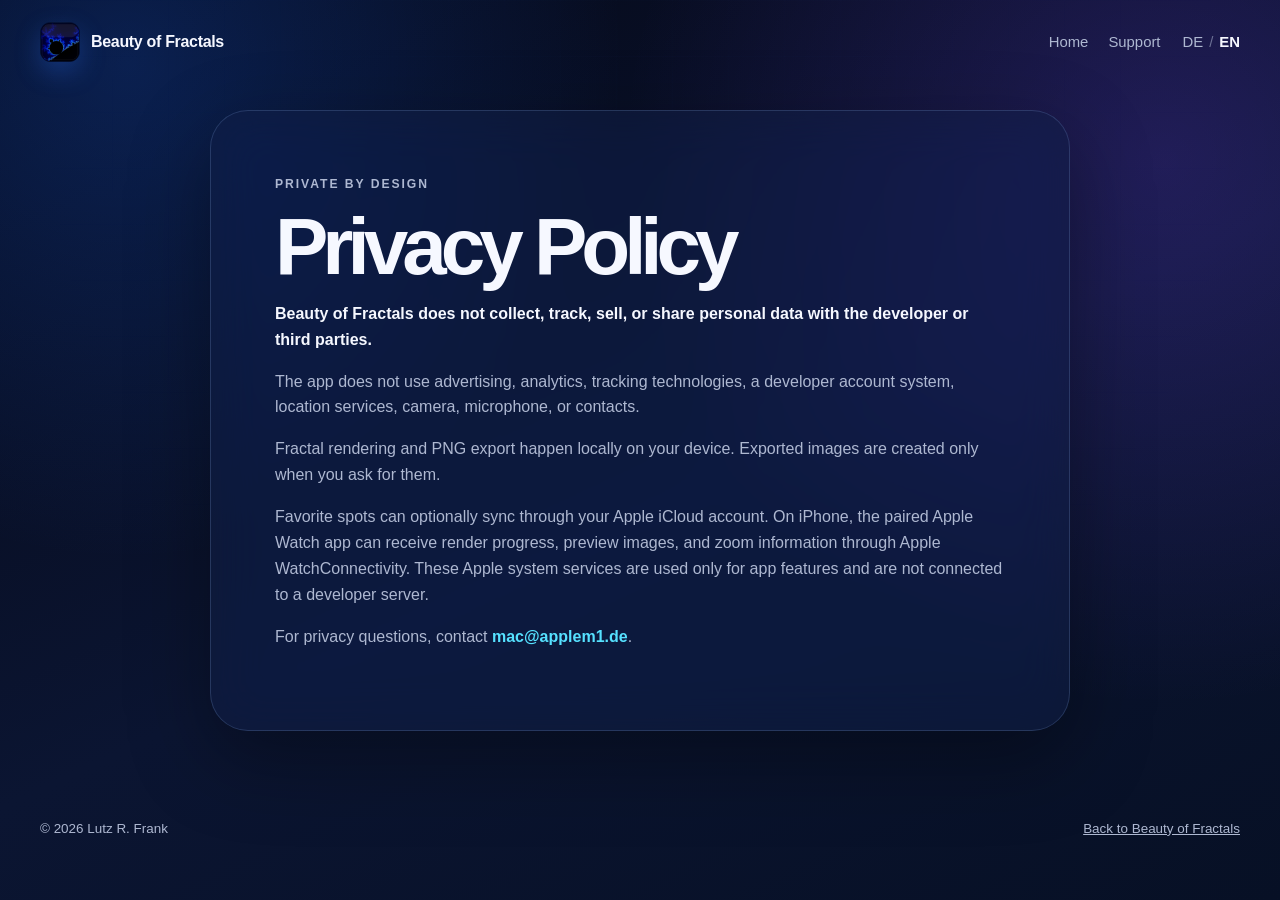
<file: docs/privacy-en.html>
<!doctype html>
<html lang="en">
<head>
  <meta charset="utf-8">
  <meta name="viewport" content="width=device-width, initial-scale=1">
  <meta name="description" content="Privacy policy for Beauty of Fractals.">
  <meta name="theme-color" content="#071128">
  <title>Privacy — Beauty of Fractals</title>
  <link rel="canonical" href="https://lutzrfrank.github.io/BeautyOfFractals/privacy-en.html">
  <link rel="alternate" hreflang="de" href="https://lutzrfrank.github.io/BeautyOfFractals/privacy.html">
  <link rel="alternate" hreflang="en" href="https://lutzrfrank.github.io/BeautyOfFractals/privacy-en.html">
  <link rel="icon" href="assets/icon.png">
  <link rel="stylesheet" href="styles.css">
  <script src="script.js" defer></script>
</head>
<body>
  <div class="shell">
    <nav aria-label="Main navigation">
      <a class="brand" href="index-en.html"><img src="assets/icon.png" alt=""><span>Beauty of Fractals</span></a>
      <div class="nav-links">
        <a href="index-en.html">Home</a><a href="support-en.html">Support</a>
        <span class="language-switch" aria-label="Choose language"><a href="privacy.html" lang="de" hreflang="de">DE</a><span aria-hidden="true">/</span><strong aria-current="page">EN</strong></span>
      </div>
    </nav>
    <main class="document glass">
      <p class="eyebrow">Private by design</p>
      <h1>Privacy Policy</h1>
      <p><strong>Beauty of Fractals does not collect, track, sell, or share personal data with the developer or third parties.</strong></p>
      <p>The app does not use advertising, analytics, tracking technologies, a developer account system, location services, camera, microphone, or contacts.</p>
      <p>Fractal rendering and PNG export happen locally on your device. Exported images are created only when you ask for them.</p>
      <p>Favorite spots can optionally sync through your Apple iCloud account. On iPhone, the paired Apple Watch app can receive render progress, preview images, and zoom information through Apple WatchConnectivity. These Apple system services are used only for app features and are not connected to a developer server.</p>
      <p>For privacy questions, contact <a href="mailto:mac@applem1.de">mac@applem1.de</a>.</p>
    </main>
    <footer><span>© 2026 Lutz R. Frank</span><span><a href="index-en.html">Back to Beauty of Fractals</a></span></footer>
  </div>
</body>
</html>
</file>
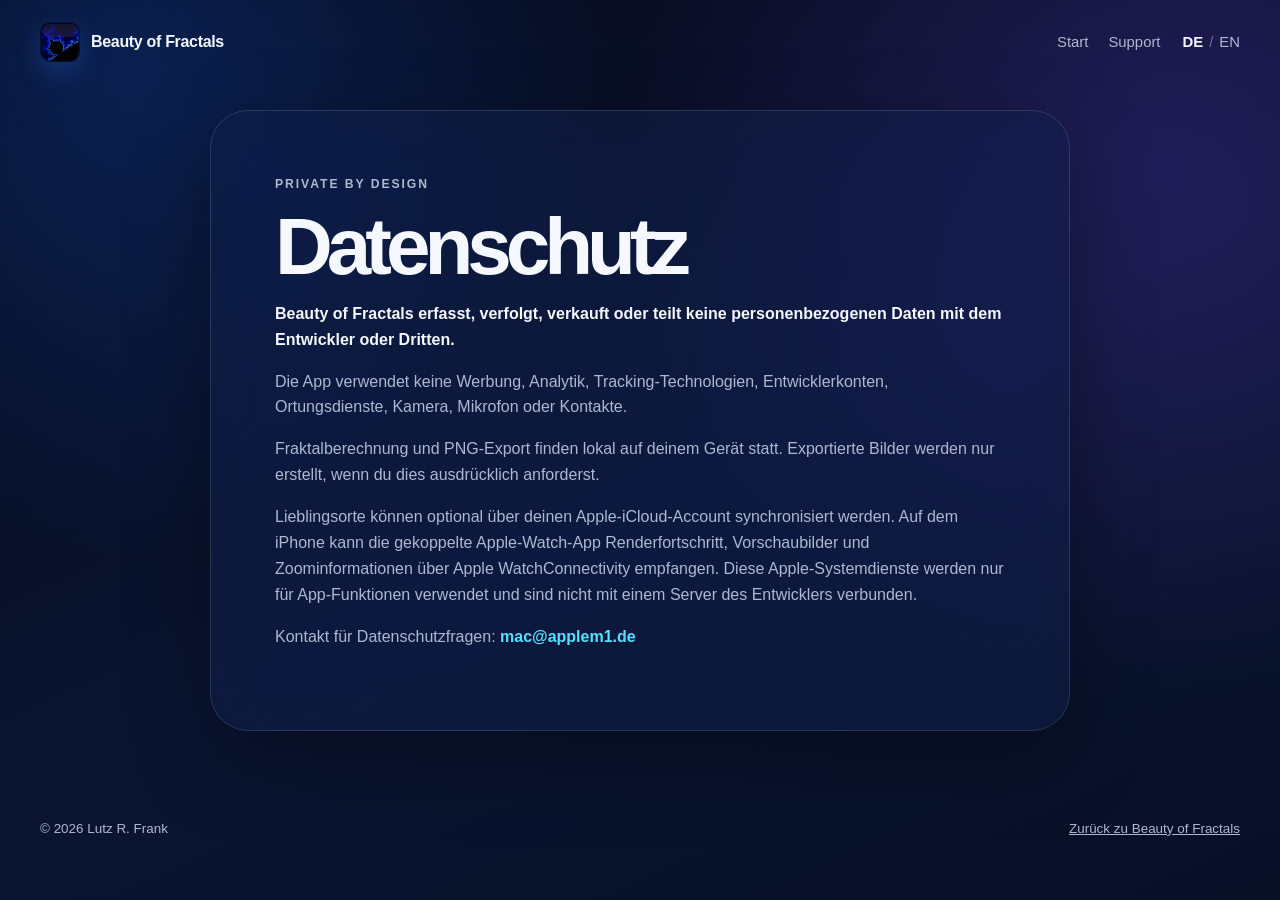
<file: docs/privacy.html>
<!doctype html>
<html lang="de">
<head>
  <meta charset="utf-8">
  <meta name="viewport" content="width=device-width, initial-scale=1">
  <meta name="description" content="Datenschutzerklärung für Beauty of Fractals.">
  <meta name="theme-color" content="#071128">
  <title>Datenschutz — Beauty of Fractals</title>
  <link rel="canonical" href="https://lutzrfrank.github.io/BeautyOfFractals/privacy.html">
  <link rel="alternate" hreflang="de" href="https://lutzrfrank.github.io/BeautyOfFractals/privacy.html">
  <link rel="alternate" hreflang="en" href="https://lutzrfrank.github.io/BeautyOfFractals/privacy-en.html">
  <link rel="icon" href="assets/icon.png">
  <link rel="stylesheet" href="styles.css">
  <script src="script.js" defer></script>
</head>
<body>
  <div class="shell">
    <nav aria-label="Hauptnavigation">
      <a class="brand" href="index.html"><img src="assets/icon.png" alt=""><span>Beauty of Fractals</span></a>
      <div class="nav-links">
        <a href="index.html">Start</a>
        <a href="support.html">Support</a>
        <span class="language-switch" aria-label="Sprache wählen"><strong aria-current="page">DE</strong><span aria-hidden="true">/</span><a href="privacy-en.html" lang="en" hreflang="en">EN</a></span>
      </div>
    </nav>
    <main class="document glass">
      <p class="eyebrow">Private by design</p>
      <h1>Datenschutz</h1>
      <p><strong>Beauty of Fractals erfasst, verfolgt, verkauft oder teilt keine personenbezogenen Daten mit dem Entwickler oder Dritten.</strong></p>
      <p>Die App verwendet keine Werbung, Analytik, Tracking-Technologien, Entwicklerkonten, Ortungsdienste, Kamera, Mikrofon oder Kontakte.</p>
      <p>Fraktalberechnung und PNG-Export finden lokal auf deinem Gerät statt. Exportierte Bilder werden nur erstellt, wenn du dies ausdrücklich anforderst.</p>
      <p>Lieblingsorte können optional über deinen Apple-iCloud-Account synchronisiert werden. Auf dem iPhone kann die gekoppelte Apple-Watch-App Renderfortschritt, Vorschaubilder und Zoominformationen über Apple WatchConnectivity empfangen. Diese Apple-Systemdienste werden nur für App-Funktionen verwendet und sind nicht mit einem Server des Entwicklers verbunden.</p>
      <p>Kontakt für Datenschutzfragen: <a href="mailto:mac@applem1.de">mac@applem1.de</a></p>

    </main>
    <footer><span>© 2026 Lutz R. Frank</span><span><a href="index.html">Zurück zu Beauty of Fractals</a></span></footer>
  </div>
</body>
</html>
</file>
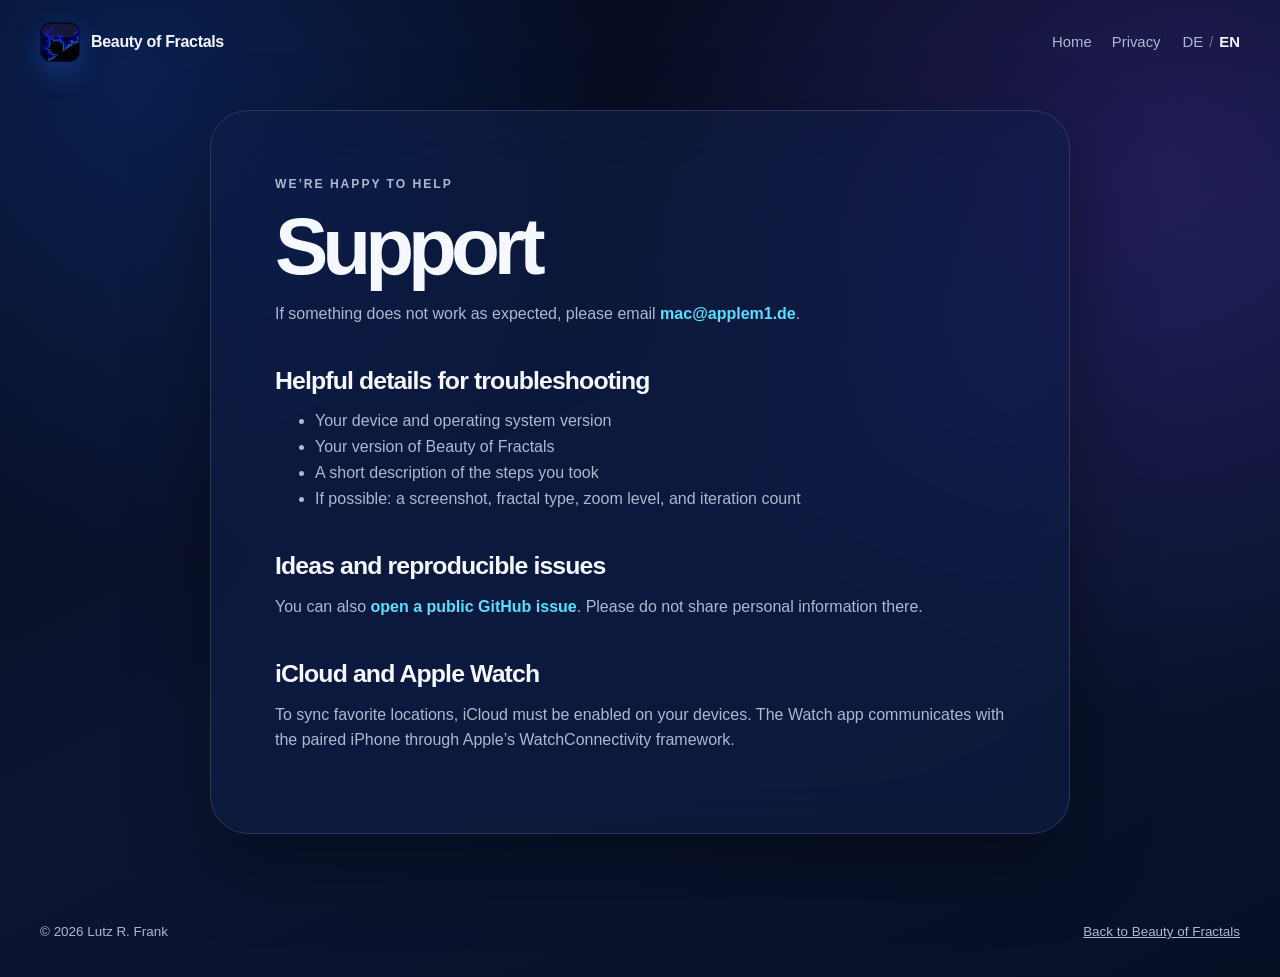
<file: docs/support-en.html>
<!doctype html>
<html lang="en">
<head>
  <meta charset="utf-8">
  <meta name="viewport" content="width=device-width, initial-scale=1">
  <meta name="description" content="Support for Beauty of Fractals on Mac, iPhone, iPad, and Apple Watch.">
  <meta name="theme-color" content="#071128">
  <title>Support — Beauty of Fractals</title>
  <link rel="canonical" href="https://lutzrfrank.github.io/BeautyOfFractals/support-en.html">
  <link rel="alternate" hreflang="de" href="https://lutzrfrank.github.io/BeautyOfFractals/support.html">
  <link rel="alternate" hreflang="en" href="https://lutzrfrank.github.io/BeautyOfFractals/support-en.html">
  <link rel="icon" href="assets/icon.png">
  <link rel="stylesheet" href="styles.css">
  <script src="script.js" defer></script>
</head>
<body>
  <div class="shell">
    <nav aria-label="Main navigation">
      <a class="brand" href="index-en.html"><img src="assets/icon.png" alt=""><span>Beauty of Fractals</span></a>
      <div class="nav-links">
        <a href="index-en.html">Home</a><a href="privacy-en.html">Privacy</a>
        <span class="language-switch" aria-label="Choose language"><a href="support.html" lang="de" hreflang="de">DE</a><span aria-hidden="true">/</span><strong aria-current="page">EN</strong></span>
      </div>
    </nav>
    <main class="document glass">
      <p class="eyebrow">We’re happy to help</p>
      <h1>Support</h1>
      <p>If something does not work as expected, please email <a href="mailto:mac@applem1.de">mac@applem1.de</a>.</p>
      <h2>Helpful details for troubleshooting</h2>
      <ul><li>Your device and operating system version</li><li>Your version of Beauty of Fractals</li><li>A short description of the steps you took</li><li>If possible: a screenshot, fractal type, zoom level, and iteration count</li></ul>
      <h2>Ideas and reproducible issues</h2>
      <p>You can also <a href="https://github.com/LutzRFrank/BeautyOfFractals/issues/new">open a public GitHub issue</a>. Please do not share personal information there.</p>
      <h2>iCloud and Apple Watch</h2>
      <p>To sync favorite locations, iCloud must be enabled on your devices. The Watch app communicates with the paired iPhone through Apple’s WatchConnectivity framework.</p>
    </main>
    <footer><span>© 2026 Lutz R. Frank</span><span><a href="index-en.html">Back to Beauty of Fractals</a></span></footer>
  </div>
</body>
</html>
</file>
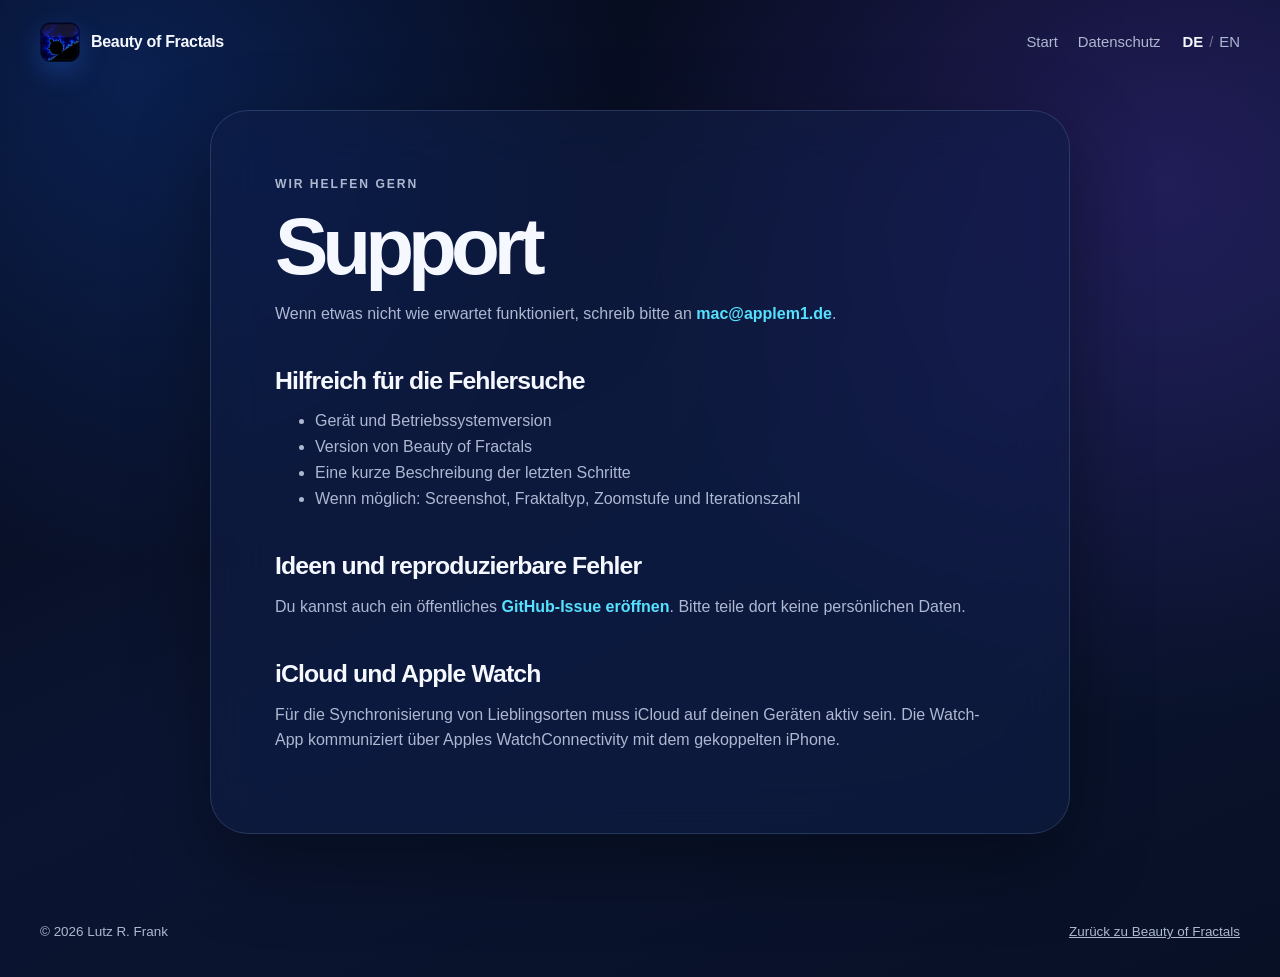
<file: docs/support.html>
<!doctype html>
<html lang="de">
<head>
  <meta charset="utf-8">
  <meta name="viewport" content="width=device-width, initial-scale=1">
  <meta name="description" content="Support für Beauty of Fractals auf Mac, iPhone, iPad und Apple Watch.">
  <meta name="theme-color" content="#071128">
  <title>Support — Beauty of Fractals</title>
  <link rel="canonical" href="https://lutzrfrank.github.io/BeautyOfFractals/support.html">
  <link rel="alternate" hreflang="de" href="https://lutzrfrank.github.io/BeautyOfFractals/support.html">
  <link rel="alternate" hreflang="en" href="https://lutzrfrank.github.io/BeautyOfFractals/support-en.html">
  <link rel="icon" href="assets/icon.png">
  <link rel="stylesheet" href="styles.css">
  <script src="script.js" defer></script>
</head>
<body>
  <div class="shell">
    <nav aria-label="Hauptnavigation">
      <a class="brand" href="index.html"><img src="assets/icon.png" alt=""><span>Beauty of Fractals</span></a>
      <div class="nav-links">
        <a href="index.html">Start</a>
        <a href="privacy.html">Datenschutz</a>
        <span class="language-switch" aria-label="Sprache wählen"><strong aria-current="page">DE</strong><span aria-hidden="true">/</span><a href="support-en.html" lang="en" hreflang="en">EN</a></span>
      </div>
    </nav>
    <main class="document glass">
      <p class="eyebrow">Wir helfen gern</p>
      <h1>Support</h1>
      <p>Wenn etwas nicht wie erwartet funktioniert, schreib bitte an <a href="mailto:mac@applem1.de">mac@applem1.de</a>.</p>
      <h2>Hilfreich für die Fehlersuche</h2>
      <ul>
        <li>Gerät und Betriebssystemversion</li>
        <li>Version von Beauty of Fractals</li>
        <li>Eine kurze Beschreibung der letzten Schritte</li>
        <li>Wenn möglich: Screenshot, Fraktaltyp, Zoomstufe und Iterationszahl</li>
      </ul>
      <h2>Ideen und reproduzierbare Fehler</h2>
      <p>Du kannst auch ein öffentliches <a href="https://github.com/LutzRFrank/BeautyOfFractals/issues/new">GitHub-Issue eröffnen</a>. Bitte teile dort keine persönlichen Daten.</p>
      <h2>iCloud und Apple Watch</h2>
      <p>Für die Synchronisierung von Lieblingsorten muss iCloud auf deinen Geräten aktiv sein. Die Watch-App kommuniziert über Apples WatchConnectivity mit dem gekoppelten iPhone.</p>
    </main>
    <footer><span>© 2026 Lutz R. Frank</span><span><a href="index.html">Zurück zu Beauty of Fractals</a></span></footer>
  </div>
</body>
</html>
</file>
<file: docs/styles.css>
:root {
  color-scheme: dark;
  --background: #050817;
  --background-deep: #0b1532;
  --text: #f6f8ff;
  --muted: #aeb8d1;
  --blue: #64a3ff;
  --cyan: #56e1ff;
  --violet: #9175ff;
  --glass: rgba(18, 30, 64, 0.58);
  --glass-border: rgba(153, 193, 255, 0.18);
  --shadow: 0 28px 80px rgba(0, 0, 0, 0.34);
}

* {
  box-sizing: border-box;
}

html {
  scroll-behavior: smooth;
}

body {
  margin: 0;
  min-height: 100vh;
  overflow-x: hidden;
  font-family: -apple-system, BlinkMacSystemFont, "SF Pro Display", "Segoe UI", sans-serif;
  color: var(--text);
  background:
    radial-gradient(circle at 10% 7%, rgba(25, 105, 255, 0.23), transparent 31rem),
    radial-gradient(circle at 91% 18%, rgba(124, 68, 255, 0.2), transparent 34rem),
    linear-gradient(155deg, var(--background), var(--background-deep) 54%, #071025);
}

body::before {
  position: fixed;
  inset: 0;
  z-index: -2;
  content: "";
  opacity: 0.22;
  background-image:
    linear-gradient(rgba(127, 177, 255, 0.08) 1px, transparent 1px),
    linear-gradient(90deg, rgba(127, 177, 255, 0.06) 1px, transparent 1px);
  background-size: 56px 56px;
  mask-image: radial-gradient(circle at 50% 15%, black, transparent 76%);
}

.aurora {
  position: fixed;
  top: -28vw;
  left: 24%;
  z-index: -1;
  width: 70vw;
  height: 70vw;
  border-radius: 50%;
  background: conic-gradient(from 90deg, rgba(73, 224, 255, 0.12), rgba(142, 75, 255, 0.16), rgba(255, 159, 60, 0.08), rgba(73, 224, 255, 0.12));
  filter: blur(75px);
  animation: aurora-drift 18s ease-in-out infinite alternate;
  pointer-events: none;
}

a {
  color: inherit;
}

button {
  font: inherit;
}

.shell {
  width: min(1200px, calc(100% - 32px));
  margin: 0 auto;
}

nav {
  display: flex;
  align-items: center;
  justify-content: space-between;
  padding: 22px 0;
}

.brand {
  display: flex;
  align-items: center;
  gap: 11px;
  font-weight: 760;
  letter-spacing: -0.02em;
  text-decoration: none;
}

.brand img {
  width: 40px;
  height: 40px;
  border-radius: 11px;
  box-shadow: 0 10px 26px rgba(48, 118, 255, 0.28);
}

.nav-links {
  display: flex;
  gap: 20px;
  font-size: 0.93rem;
}

.nav-links a {
  color: var(--muted);
  text-decoration: none;
}

.nav-links a:hover,
.nav-links a:focus-visible {
  color: var(--text);
}

.language-switch {
  display: inline-flex;
  gap: 6px;
  align-items: center;
  padding-left: 2px;
  color: rgba(174, 184, 209, 0.55);
}

.language-switch strong {
  color: var(--text);
  font-weight: 760;
}

.language-switch a {
  color: var(--muted);
}

.hero {
  position: relative;
  display: grid;
  grid-template-columns: 0.82fr 1.18fr;
  align-items: center;
  min-height: 690px;
  border: 1px solid var(--glass-border);
  border-radius: 44px;
  background: linear-gradient(135deg, rgba(12, 23, 52, 0.9), rgba(9, 14, 36, 0.74));
  box-shadow: var(--shadow);
  overflow: hidden;
}

.hero::after {
  position: absolute;
  right: 19%;
  bottom: -14%;
  width: 42%;
  aspect-ratio: 1;
  border-radius: 50%;
  background: rgba(33, 116, 255, 0.2);
  filter: blur(90px);
  content: "";
}

.hero-copy {
  position: relative;
  z-index: 3;
  padding: 58px 0 58px 58px;
}

.eyebrow {
  margin: 0 0 14px;
  color: var(--cyan);
  font-size: 0.76rem;
  font-weight: 780;
  letter-spacing: 0.16em;
  text-transform: uppercase;
}

h1 {
  max-width: 9ch;
  margin: 0;
  font-size: clamp(3.6rem, 7.2vw, 7rem);
  line-height: 0.88;
  letter-spacing: -0.075em;
}

h2 {
  margin: 0;
  font-size: clamp(2.35rem, 5.3vw, 4.9rem);
  line-height: 0.96;
  letter-spacing: -0.06em;
}

.lead {
  max-width: 35rem;
  margin: 28px 0 0;
  color: var(--muted);
  font-size: clamp(1.04rem, 1.8vw, 1.2rem);
  line-height: 1.6;
}

.actions {
  display: flex;
  flex-wrap: wrap;
  gap: 12px;
  margin-top: 30px;
}

.button {
  display: inline-flex;
  align-items: center;
  justify-content: center;
  min-height: 50px;
  padding: 0 21px;
  border: 1px solid rgba(137, 190, 255, 0.3);
  border-radius: 16px;
  color: white;
  background: linear-gradient(135deg, #246ce5, #7a62ff);
  box-shadow: 0 14px 32px rgba(52, 99, 230, 0.3);
  font-weight: 710;
  text-decoration: none;
  transition: transform 180ms ease, box-shadow 180ms ease;
}

.button:hover,
.button:focus-visible {
  transform: translateY(-2px);
  box-shadow: 0 18px 38px rgba(52, 99, 230, 0.4);
}

.button.secondary {
  color: var(--text);
  background: rgba(126, 164, 242, 0.08);
  box-shadow: none;
}

.store-button {
  gap: 10px;
  min-height: 58px;
  padding-inline: 18px;
  text-align: left;
  line-height: 1.05;
}

.store-button small {
  display: block;
  margin-bottom: 3px;
  font-size: 0.66rem;
  font-weight: 560;
  letter-spacing: 0.02em;
  opacity: 0.76;
}

.store-symbol {
  font-size: 1.65rem;
  line-height: 1;
}

.local-note {
  display: flex;
  align-items: center;
  gap: 8px;
  margin: 22px 0 0;
  color: var(--muted);
  font-size: 0.85rem;
}

.local-note span {
  color: #5ae1aa;
  font-size: 0.62rem;
  filter: drop-shadow(0 0 7px #5ae1aa);
}

.hero-art {
  position: relative;
  z-index: 2;
  width: 142%;
  margin: 0 0 0 -8%;
  transform: translateX(1%);
}

.scene {
  position: relative;
  width: 100%;
}

.scene-base {
  display: block;
  width: 100%;
  border-radius: 34px;
  filter: drop-shadow(0 34px 48px rgba(0, 0, 0, 0.35));
}

.scene-foreground {
  position: absolute;
  inset: 0;
  z-index: 2;
  display: block;
  width: 100%;
  pointer-events: none;
}

.monitor-slideshow {
  position: absolute;
  top: 9.67%;
  left: 20.75%;
  z-index: 1;
  width: 58.55%;
  height: 58.55%;
  overflow: hidden;
  border-radius: 1.7%;
  background: #02040a;
}

.fractal {
  position: absolute;
  inset: 0;
  width: 100%;
  height: 100%;
  object-fit: cover;
  opacity: 0;
  transform: scale(1.025);
  transition: opacity 1.6s ease, transform 7s ease;
}

.fractal.is-active {
  opacity: 1;
  transform: scale(1);
}

.hero-art figcaption {
  display: flex;
  justify-content: center;
  align-items: center;
  gap: 9px;
  margin: -6px 0 0;
  color: #9ba8c9;
  font-size: 0.77rem;
  letter-spacing: 0.02em;
}

.live-dot {
  width: 7px;
  height: 7px;
  border-radius: 50%;
  background: var(--cyan);
  box-shadow: 0 0 12px var(--cyan);
  animation: pulse 2.2s ease-in-out infinite;
}

.intro {
  display: grid;
  grid-template-columns: 0.35fr 1fr 0.62fr;
  gap: 40px;
  align-items: start;
  padding: 128px 5% 50px;
}

.intro h2 {
  max-width: 13ch;
}

.intro > p:last-child {
  margin: 8px 0 0;
  color: var(--muted);
  line-height: 1.65;
}

.glass {
  border: 1px solid var(--glass-border);
  background: var(--glass);
  box-shadow: var(--shadow);
  -webkit-backdrop-filter: blur(25px) saturate(140%);
  backdrop-filter: blur(25px) saturate(140%);
}

.feature-grid {
  display: grid;
  grid-template-columns: repeat(3, 1fr);
  gap: 18px;
}

.feature {
  min-height: 340px;
  padding: 30px;
  border-radius: 30px;
  transition: transform 220ms ease, border-color 220ms ease;
}

.feature:hover {
  transform: translateY(-5px);
  border-color: rgba(111, 211, 255, 0.38);
}

.feature-mark {
  display: grid;
  width: 64px;
  height: 64px;
  place-items: center;
  margin: 22px 0 70px;
  border-radius: 20px;
  color: white;
  background: linear-gradient(145deg, #2478fa, #8764ff);
  box-shadow: 0 15px 30px rgba(48, 89, 232, 0.32);
  font-size: 2rem;
  font-weight: 650;
}

.feature-mark.spectrum {
  background: linear-gradient(145deg, #00accd, #4d72ff 48%, #ff883d);
}

.feature-mark.warm {
  background: linear-gradient(145deg, #ef7c2b, #9d4bdf);
}

.feature h3 {
  margin: 0 0 12px;
  font-size: 1.6rem;
  letter-spacing: -0.04em;
}

.feature p,
.privacy-copy p,
.document p,
.document li {
  color: var(--muted);
  line-height: 1.62;
}

.gallery {
  display: grid;
  grid-template-columns: 0.38fr 1fr;
  gap: 48px;
  padding: 132px 0;
}

.gallery-copy {
  position: sticky;
  top: 32px;
  align-self: start;
  padding: 18px 0 0 5%;
}

.gallery-copy h2 {
  max-width: 8ch;
}

.gallery-copy > p:last-child {
  max-width: 24rem;
  color: var(--muted);
  line-height: 1.6;
}

.gallery-grid {
  display: grid;
  grid-template-columns: repeat(2, 1fr);
  gap: 16px;
}

.gallery-item {
  min-height: 260px;
  padding: 0;
  overflow: hidden;
  border: 1px solid var(--glass-border);
  border-radius: 28px;
  background: #080d1c;
  box-shadow: var(--shadow);
  cursor: zoom-in;
}

.gallery-item.tall {
  grid-row: span 2;
}

.gallery-item.wide {
  grid-column: 1 / -1;
  min-height: 310px;
}

.gallery-item img {
  display: block;
  width: 100%;
  height: 100%;
  min-height: inherit;
  object-fit: cover;
  transition: transform 600ms cubic-bezier(.2, .72, .2, 1), filter 300ms ease;
}

.gallery-item:hover img,
.gallery-item:focus-visible img {
  transform: scale(1.035);
  filter: saturate(1.12);
}

.privacy {
  display: grid;
  grid-template-columns: 0.9fr 1.1fr;
  gap: 72px;
  align-items: center;
  padding: clamp(38px, 7vw, 82px);
  border-radius: 38px;
}

.privacy h2 {
  max-width: 10ch;
}

.privacy-copy {
  font-size: 1.08rem;
}

.privacy-copy a,
.document a {
  color: var(--cyan);
  font-weight: 720;
  text-decoration: none;
}

.closing {
  padding: 130px 20px 110px;
  text-align: center;
}

.closing-icon {
  width: 76px;
  height: 76px;
  margin-bottom: 25px;
  border-radius: 20px;
  box-shadow: 0 18px 36px rgba(48, 109, 245, 0.28);
}

.closing h2 {
  max-width: 15ch;
  margin: 0 auto;
}

.centered {
  justify-content: center;
}

.document {
  max-width: 860px;
  margin: 26px auto 90px;
  padding: clamp(30px, 6vw, 64px);
  border-radius: 38px;
}

.document h1 {
  max-width: none;
  font-size: clamp(2.8rem, 7vw, 5rem);
  line-height: 0.95;
}

.document h2 {
  margin-top: 42px;
  font-size: 1.55rem;
  letter-spacing: -0.035em;
}

.document strong {
  color: var(--text);
}

.language-divider {
  height: 1px;
  margin: 54px 0;
  background: rgba(134, 175, 255, 0.16);
}

footer {
  display: flex;
  justify-content: space-between;
  gap: 20px;
  padding: 0 0 38px;
  color: var(--muted);
  font-size: 0.84rem;
}

.lightbox {
  width: min(1100px, calc(100% - 32px));
  max-width: none;
  padding: 0;
  overflow: visible;
  border: 1px solid rgba(155, 199, 255, 0.28);
  border-radius: 30px;
  background: #050814;
  box-shadow: 0 40px 110px rgba(0, 0, 0, 0.72);
}

.lightbox::backdrop {
  background: rgba(2, 5, 14, 0.82);
  -webkit-backdrop-filter: blur(18px);
  backdrop-filter: blur(18px);
}

.lightbox img {
  display: block;
  width: 100%;
  border-radius: 29px;
}

.lightbox-close {
  position: absolute;
  top: -14px;
  right: -14px;
  z-index: 2;
  display: grid;
  width: 40px;
  height: 40px;
  padding: 0 0 3px;
  place-items: center;
  border: 1px solid rgba(180, 210, 255, 0.3);
  border-radius: 50%;
  color: white;
  background: rgba(14, 25, 52, 0.94);
  cursor: pointer;
  font-size: 1.6rem;
}

@keyframes pulse {
  50% {
    opacity: 0.4;
    transform: scale(0.75);
  }
}

@keyframes aurora-drift {
  to {
    transform: translate(8%, 6%) rotate(25deg);
  }
}

@media (max-width: 900px) {
  .hero {
    grid-template-columns: 1fr;
    padding-top: 52px;
  }

  .hero-copy {
    padding: 26px 8% 20px;
  }

  .hero-copy h1 {
    max-width: 10ch;
  }

  .hero-art {
    width: 112%;
    margin: 0 0 -1% -6%;
    transform: none;
  }

  .intro {
    grid-template-columns: 0.35fr 1fr;
  }

  .intro > p:last-child {
    grid-column: 2;
  }

  .gallery {
    grid-template-columns: 1fr;
  }

  .gallery-copy {
    position: static;
  }
}

@media (max-width: 700px) {
  .shell {
    width: min(100% - 20px, 1200px);
  }

  nav {
    align-items: flex-start;
    padding: 15px 4px;
  }

  .nav-links {
    justify-content: flex-end;
    flex-wrap: wrap;
    max-width: 56%;
    gap: 7px 14px;
    font-size: 0.81rem;
  }

  .nav-links a:first-child {
    display: none;
  }

  .brand span {
    display: none;
  }

  .hero {
    min-height: 0;
    border-radius: 30px;
  }

  .hero-copy {
    padding: 20px 24px 10px;
  }

  h1 {
    font-size: clamp(3.35rem, 17vw, 5rem);
  }

  .hero-art {
    width: 124%;
    margin-left: -12%;
  }

  .hero-art figcaption {
    display: none;
  }

  .intro {
    grid-template-columns: 1fr;
    gap: 10px;
    padding: 100px 18px 36px;
  }

  .intro > p:last-child {
    grid-column: auto;
  }

  .feature-grid,
  .privacy {
    grid-template-columns: 1fr;
  }

  .feature {
    min-height: 290px;
  }

  .feature-mark {
    margin-bottom: 48px;
  }

  .gallery {
    gap: 28px;
    padding: 100px 0;
  }

  .gallery-copy {
    padding-left: 18px;
  }

  .gallery-grid {
    grid-template-columns: 1fr;
  }

  .gallery-item.tall,
  .gallery-item.wide {
    grid-column: auto;
    grid-row: auto;
    min-height: 250px;
  }

  .privacy {
    gap: 28px;
    border-radius: 30px;
  }

  .closing {
    padding: 100px 10px 90px;
  }

  footer {
    flex-direction: column;
    text-align: center;
  }
}

@media (prefers-reduced-motion: reduce) {
  html {
    scroll-behavior: auto;
  }

  *,
  *::before,
  *::after {
    scroll-behavior: auto !important;
    animation-duration: 0.01ms !important;
    animation-iteration-count: 1 !important;
    transition-duration: 0.01ms !important;
  }
}
</file>
